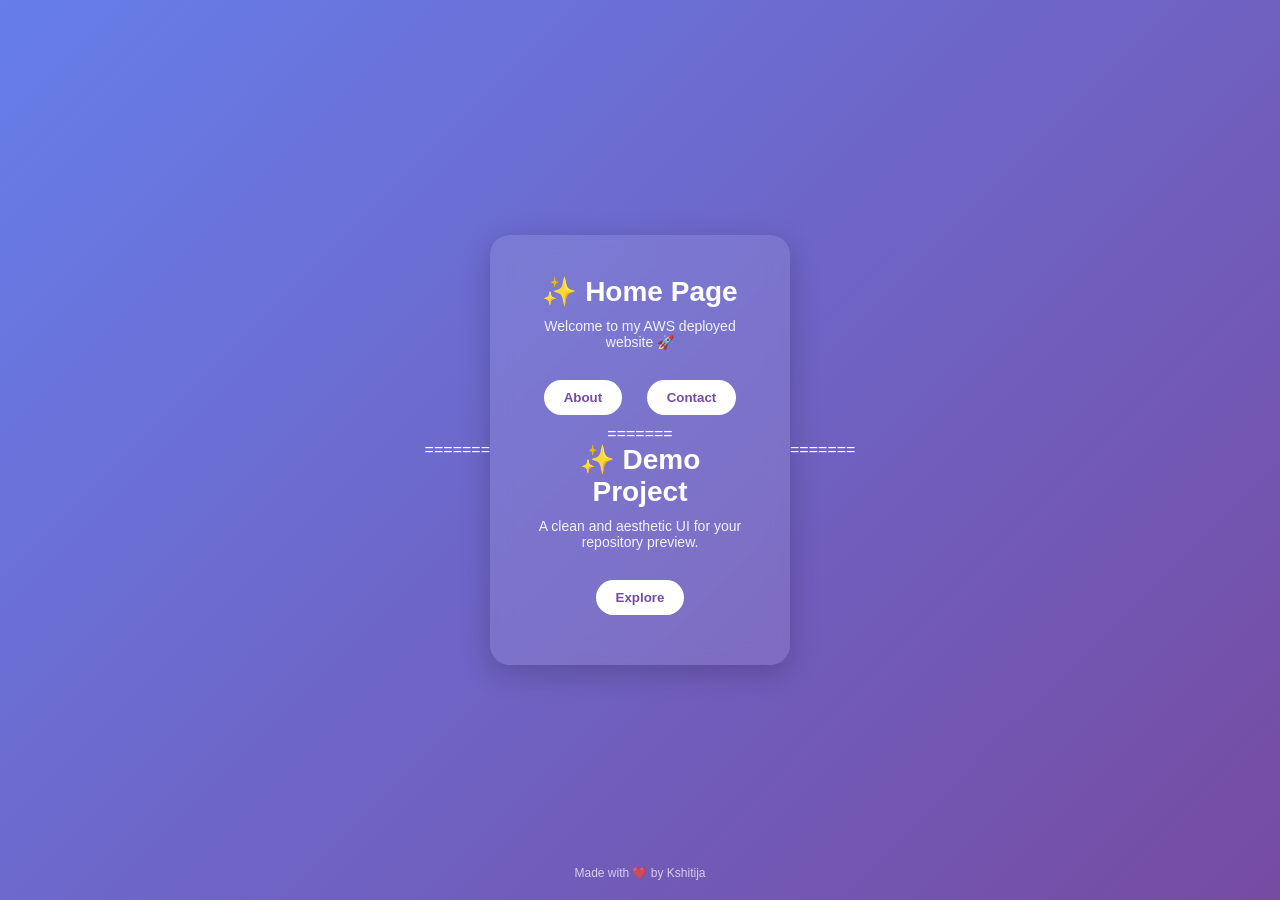
<file: index.html>
<!DOCTYPE html>
<html lang="en">
<head>
  <meta charset="UTF-8">
  <meta name="viewport" content="width=device-width, initial-scale=1.0">

  <title>Home</title>
  <link rel="stylesheet" href="style.css">
=======
  <title>Demo Page</title>

  <style>
    * {
      margin: 0;
      padding: 0;
      box-sizing: border-box;
      font-family: 'Segoe UI', sans-serif;
    }

    body {
      height: 100vh;
      display: flex;
      justify-content: center;
      align-items: center;
      background: linear-gradient(135deg, #667eea, #764ba2);
      color: white;
    }

    .card {
      background: rgba(255, 255, 255, 0.1);
      -webkit-backdrop-filter: blur(10px);
      backdrop-filter: blur(10px);
      padding: 40px;
      border-radius: 20px;
      text-align: center;
      box-shadow: 0 8px 30px rgba(0,0,0,0.2);
      width: 300px;
      transition: 0.3s;
    }

    .card:hover {
      transform: translateY(-10px) scale(1.02);
    }

    h1 {
      font-size: 28px;
      margin-bottom: 10px;
    }

    p {
      font-size: 14px;
      opacity: 0.9;
      margin-bottom: 20px;
    }

    button {
      padding: 10px 20px;
      border: none;
      border-radius: 25px;
      background: white;
      color: #764ba2;
      font-weight: bold;
      cursor: pointer;
      transition: 0.3s;
    }

    button:hover {
      background: #eee;
    }

    footer {
      position: absolute;
      bottom: 20px;
      font-size: 12px;
      opacity: 0.7;
    }
  </style>

</head>

<body>

  <div class="card">

    <h1>✨ Home Page</h1>
    <p>Welcome to my AWS deployed website 🚀</p>

    <a href="about.html"><button>About</button></a>
    <a href="contact.html"><button>Contact</button></a>
=======
    <h1>✨ Demo Project</h1>
    <p>A clean and aesthetic UI for your repository preview.</p>
    <button onclick="showMessage()">Explore</button>
  </div>

  <footer>Made with ❤️ by Kshitija</footer>


=======
  <script>
    function showMessage() {
      alert("Welcome to your awesome project 🚀");
    }
  </script>

</body>
</html>
</file>
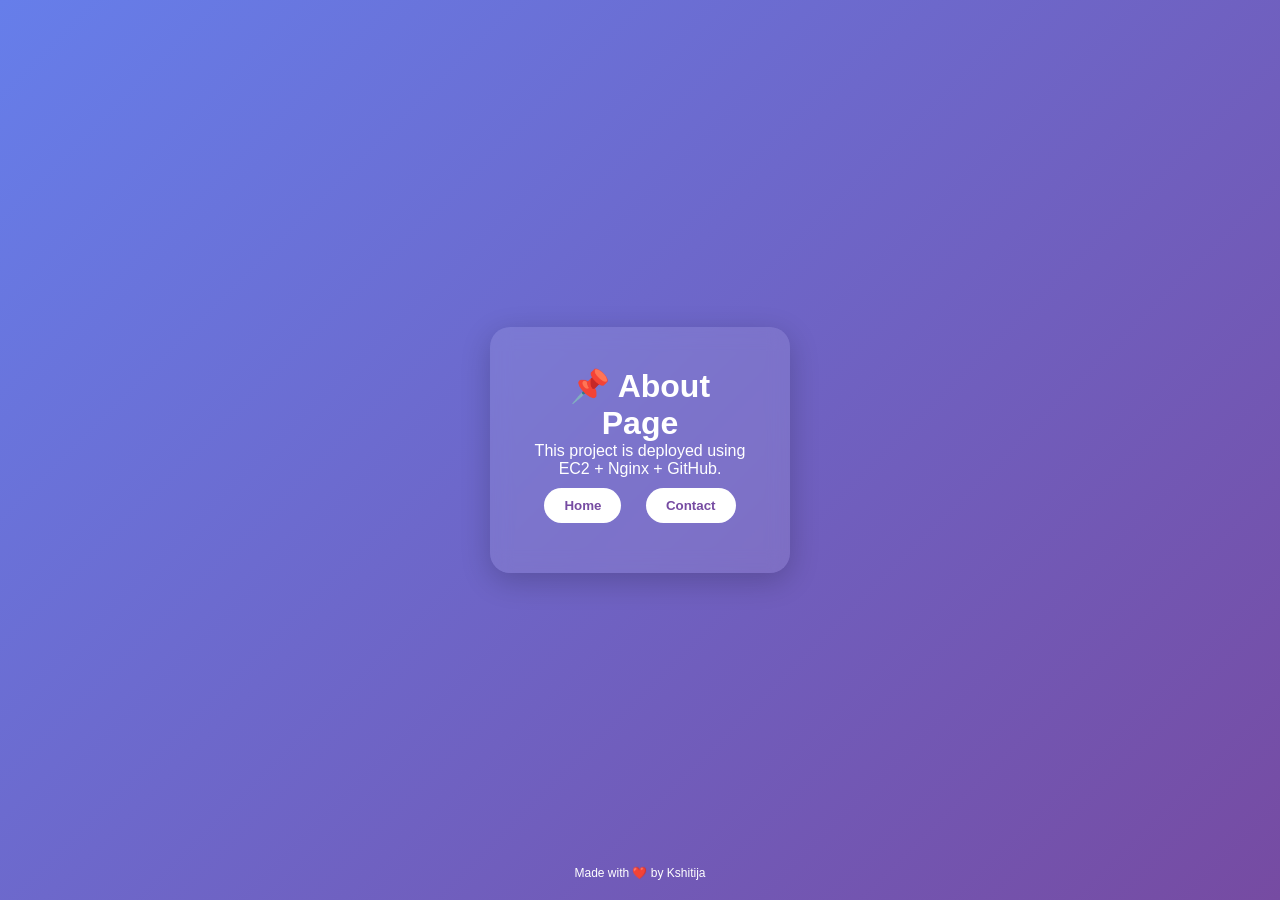
<file: about.html>
<!DOCTYPE html>
<html lang="en">
<head>
  <meta charset="UTF-8">
  <meta name="viewport" content="width=device-width, initial-scale=1.0">
  <title>About</title>
  <link rel="stylesheet" href="style.css">
</head>

<body>

  <div class="card">
    <h1>📌 About Page</h1>
    <p>This project is deployed using EC2 + Nginx + GitHub.</p>

    <a href="index.html"><button>Home</button></a>
    <a href="contact.html"><button>Contact</button></a>
  </div>

  <footer>Made with ❤️ by Kshitija</footer>

</body>
</html>
</file>
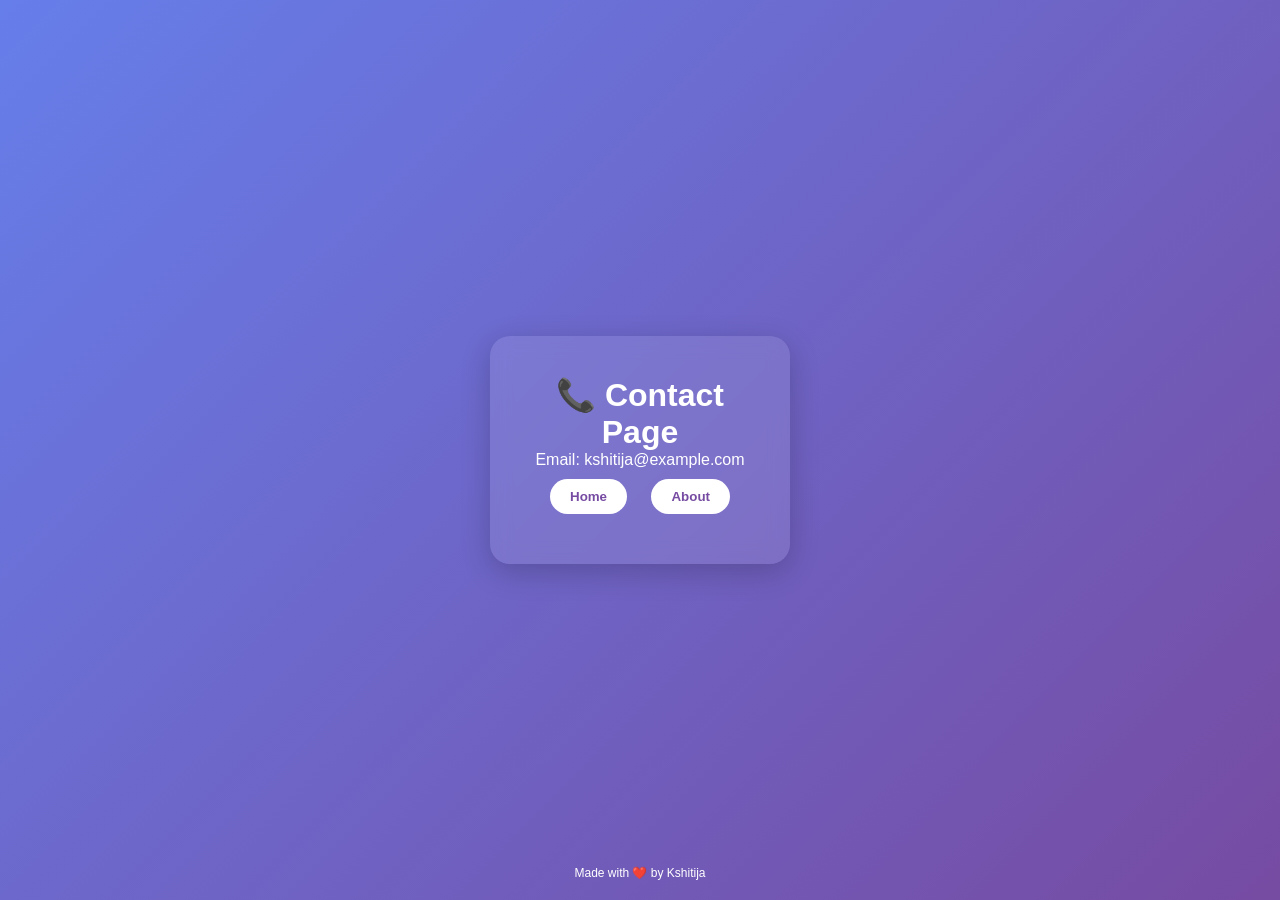
<file: contact.html>
<!DOCTYPE html>
<html lang="en">
<head>
  <meta charset="UTF-8">
  <meta name="viewport" content="width=device-width, initial-scale=1.0">
  <title>Contact</title>
  <link rel="stylesheet" href="style.css">
</head>

<body>

  <div class="card">
    <h1>📞 Contact Page</h1>
    <p>Email: kshitija@example.com</p>

    <a href="index.html"><button>Home</button></a>
    <a href="about.html"><button>About</button></a>
  </div>

  <footer>Made with ❤️ by Kshitija</footer>

</body>
</html>
</file>
<file: style.css>
* {
  margin: 0;
  padding: 0;
  box-sizing: border-box;
  font-family: 'Segoe UI', sans-serif;
}

body {
  height: 100vh;
  display: flex;
  justify-content: center;
  align-items: center;
  background: linear-gradient(135deg, #667eea, #764ba2);
  color: white;
}

.card {
  background: rgba(255, 255, 255, 0.1);
  -webkit-backdrop-filter: blur(10px);
  backdrop-filter: blur(10px);
  padding: 40px;
  border-radius: 20px;
  text-align: center;
  box-shadow: 0 8px 30px rgba(0,0,0,0.2);
  width: 300px;
}

button {
  margin: 10px;
  padding: 10px 20px;
  border: none;
  border-radius: 25px;
  background: white;
  color: #764ba2;
  font-weight: bold;
  cursor: pointer;
}

button:hover {
  background: #eee;
}

footer {
  position: absolute;
  bottom: 20px;
  font-size: 12px;
}
</file>
